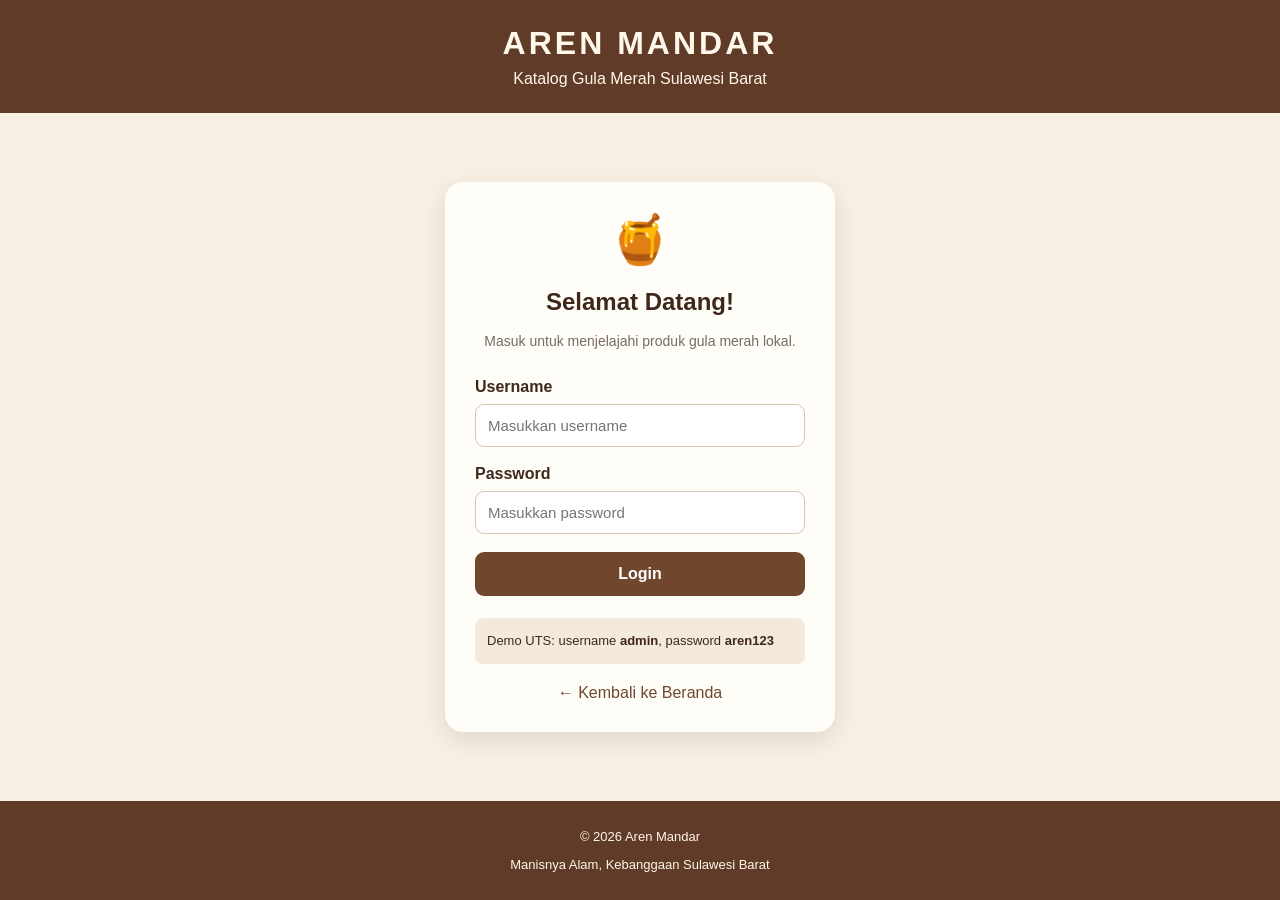
<file: login.html>
<!DOCTYPE html>
<html lang="id">
<head>
  <meta charset="UTF-8">
  <meta name="viewport" content="width=device-width, initial-scale=1.0">
  <title>Login | Aren Mandar</title>
  <link rel="stylesheet" href="css/style.css">
</head>
<body class="login-page">

  <header class="login-header">
    <h1>AREN MANDAR</h1>
    <p>Katalog Gula Merah Sulawesi Barat</p>
  </header>

  <main class="login-container">
    <div class="login-card">
      <div class="login-icon">🍯</div>

      <h2>Selamat Datang!</h2>
      <p class="login-subtitle">
        Masuk untuk menjelajahi produk gula merah lokal.
      </p>

      <form id="loginForm">
        <div class="form-group">
          <label for="username">Username</label>
          <input
            type="text"
            id="username"
            placeholder="Masukkan username"
            autocomplete="username"
            required
          >
        </div>

        <div class="form-group">
          <label for="password">Password</label>
          <input
            type="password"
            id="password"
            placeholder="Masukkan password"
            autocomplete="current-password"
            required
          >
        </div>

        <p id="pesan" role="alert"></p>

        <button type="submit" class="login-button">
          Login
        </button>
      </form>

      <p class="login-demo">
        Demo UTS: username <b>admin</b>,
        password <b>aren123</b>
      </p>

      <a href="index.html" class="back-link">
        ← Kembali ke Beranda
      </a>
    </div>
  </main>

  <footer class="login-footer">
    <p>&copy; 2026 Aren Mandar</p>
    <p>Manisnya Alam, Kebanggaan Sulawesi Barat</p>
  </footer>

  <script src="js/login.js"></script>
</body>
</html>
</file>
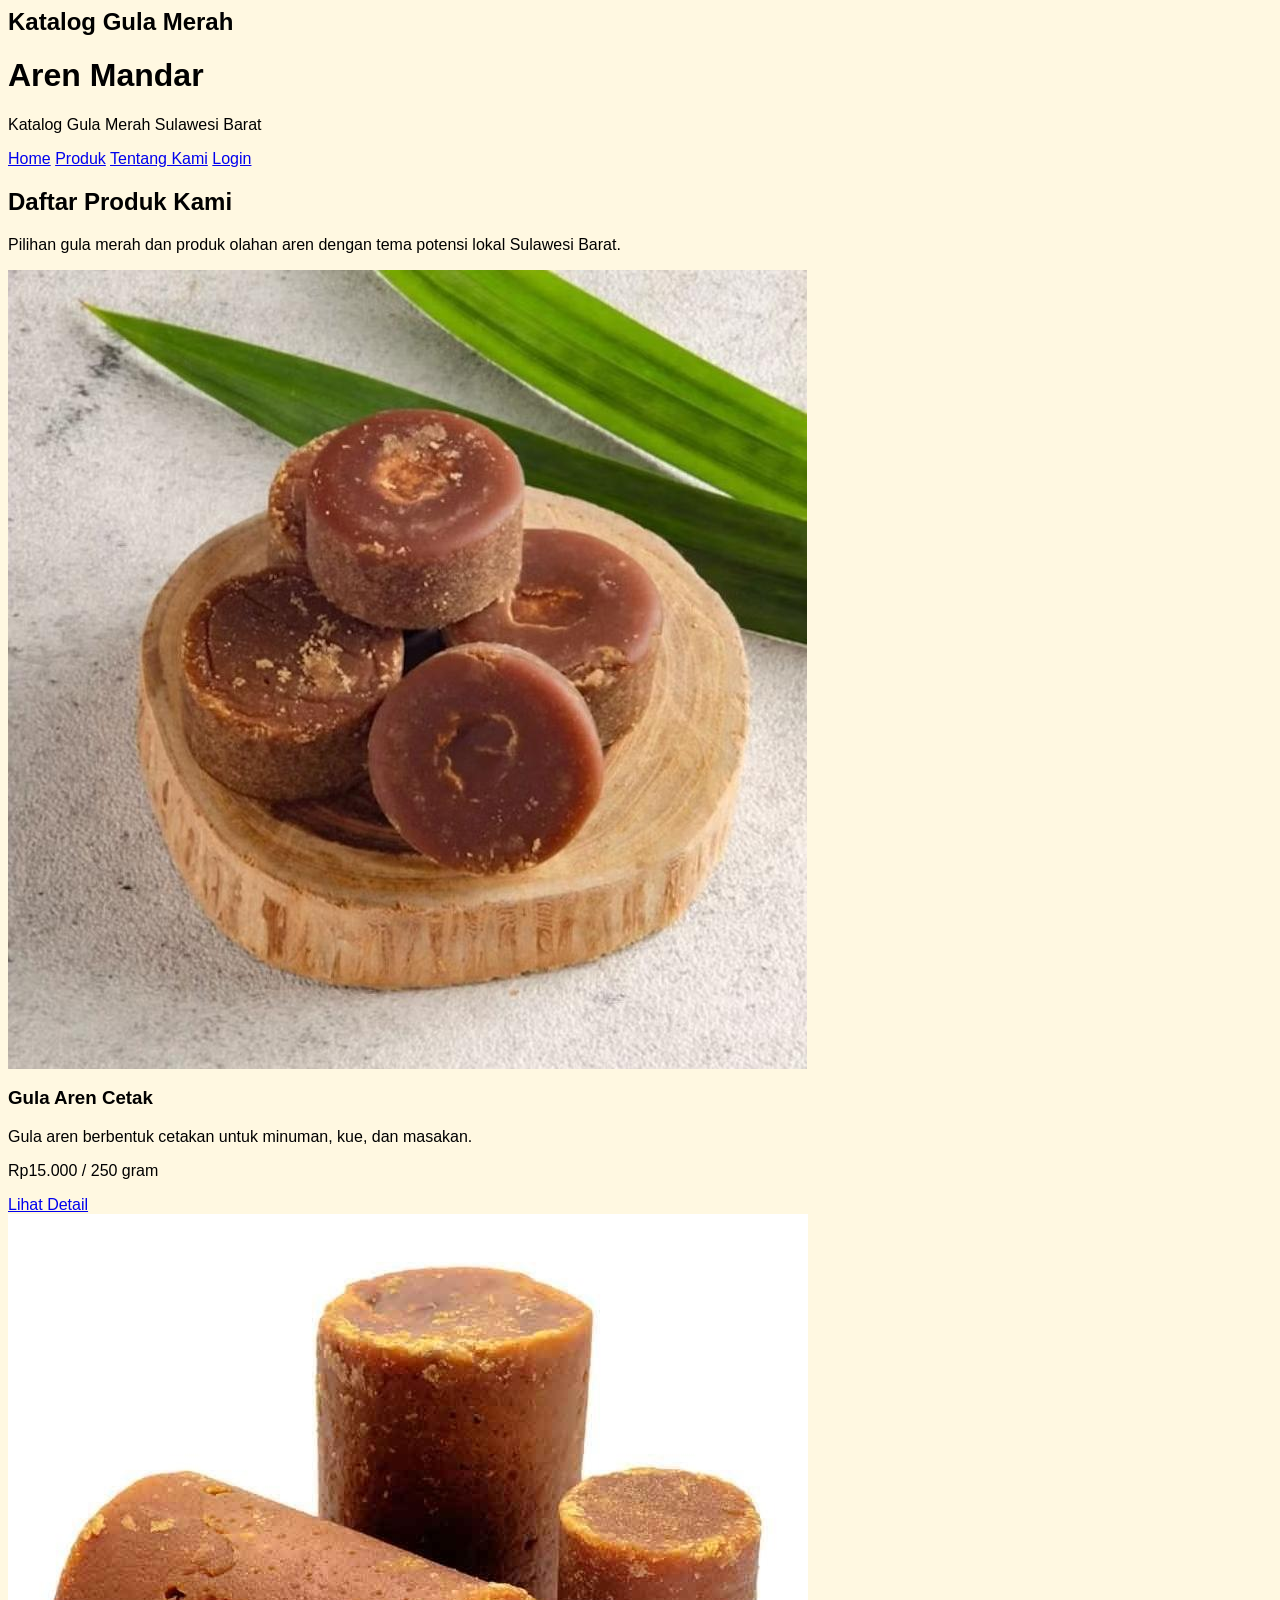
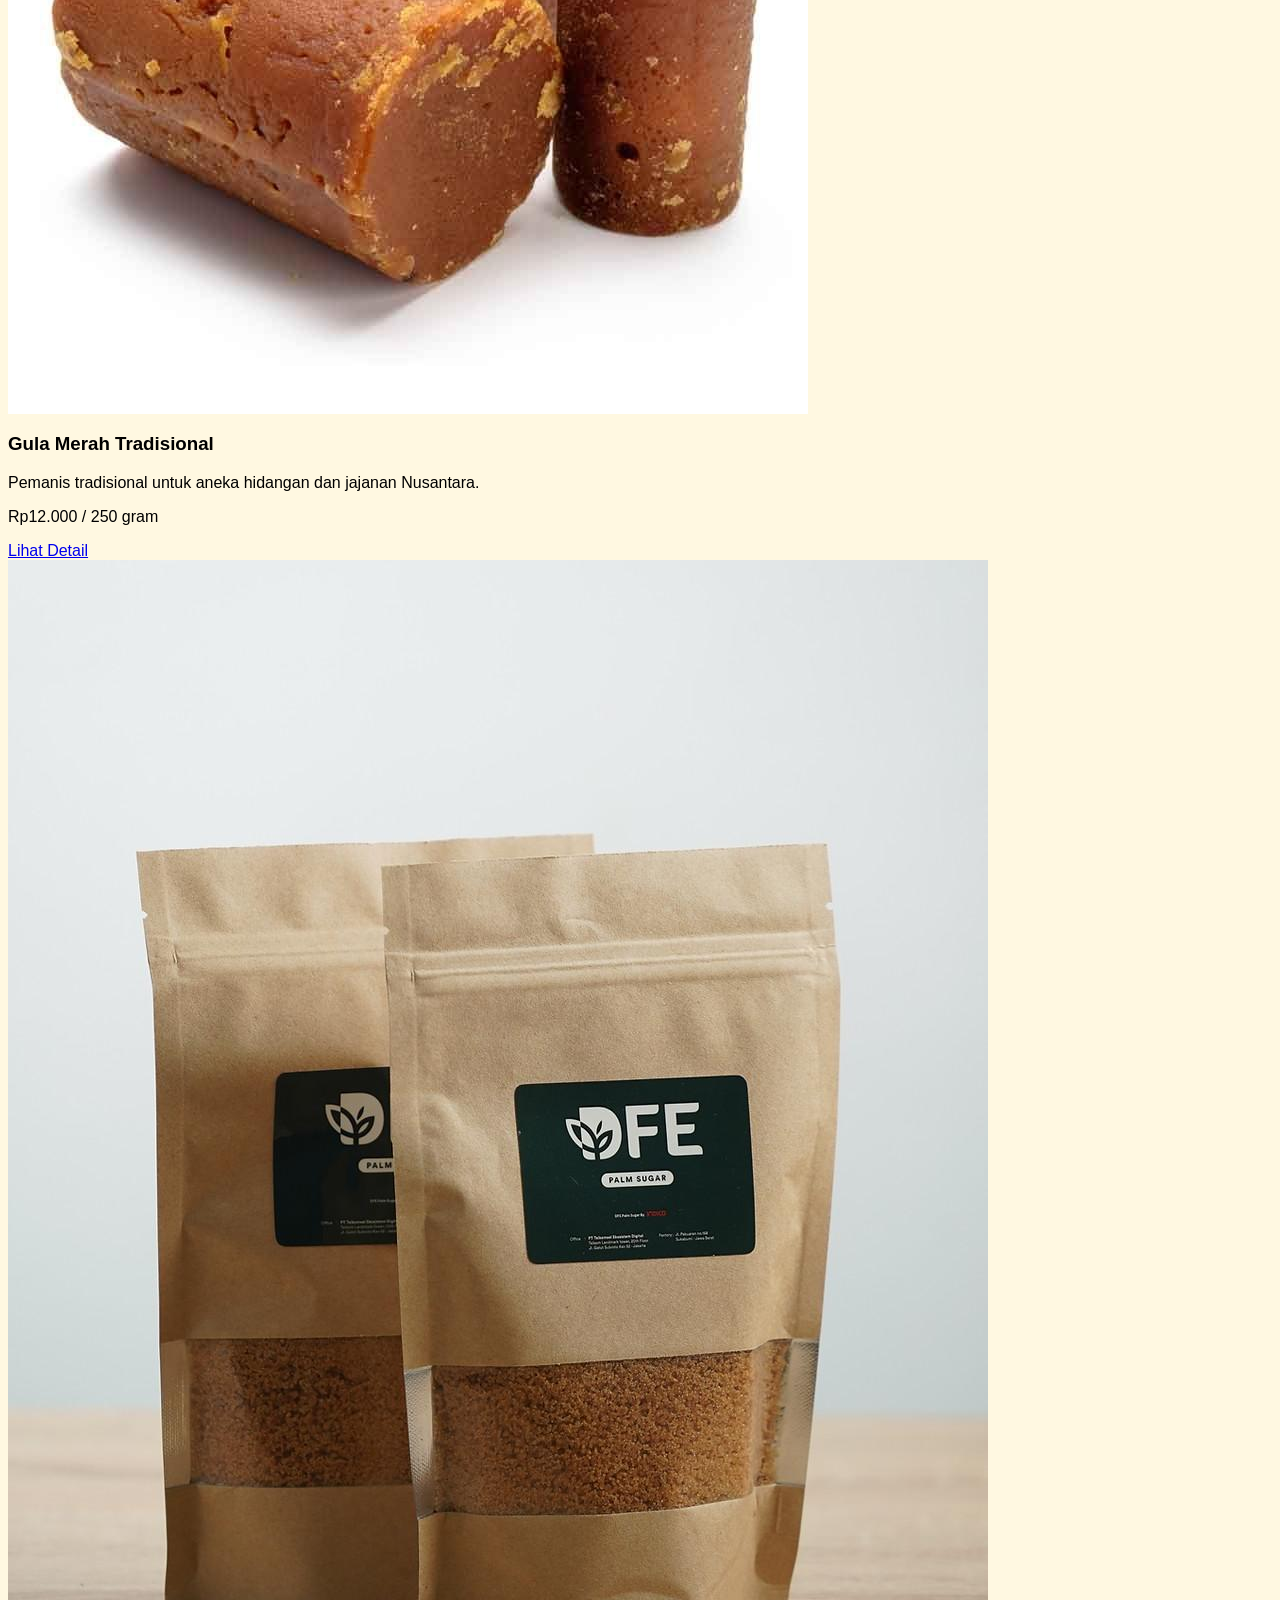
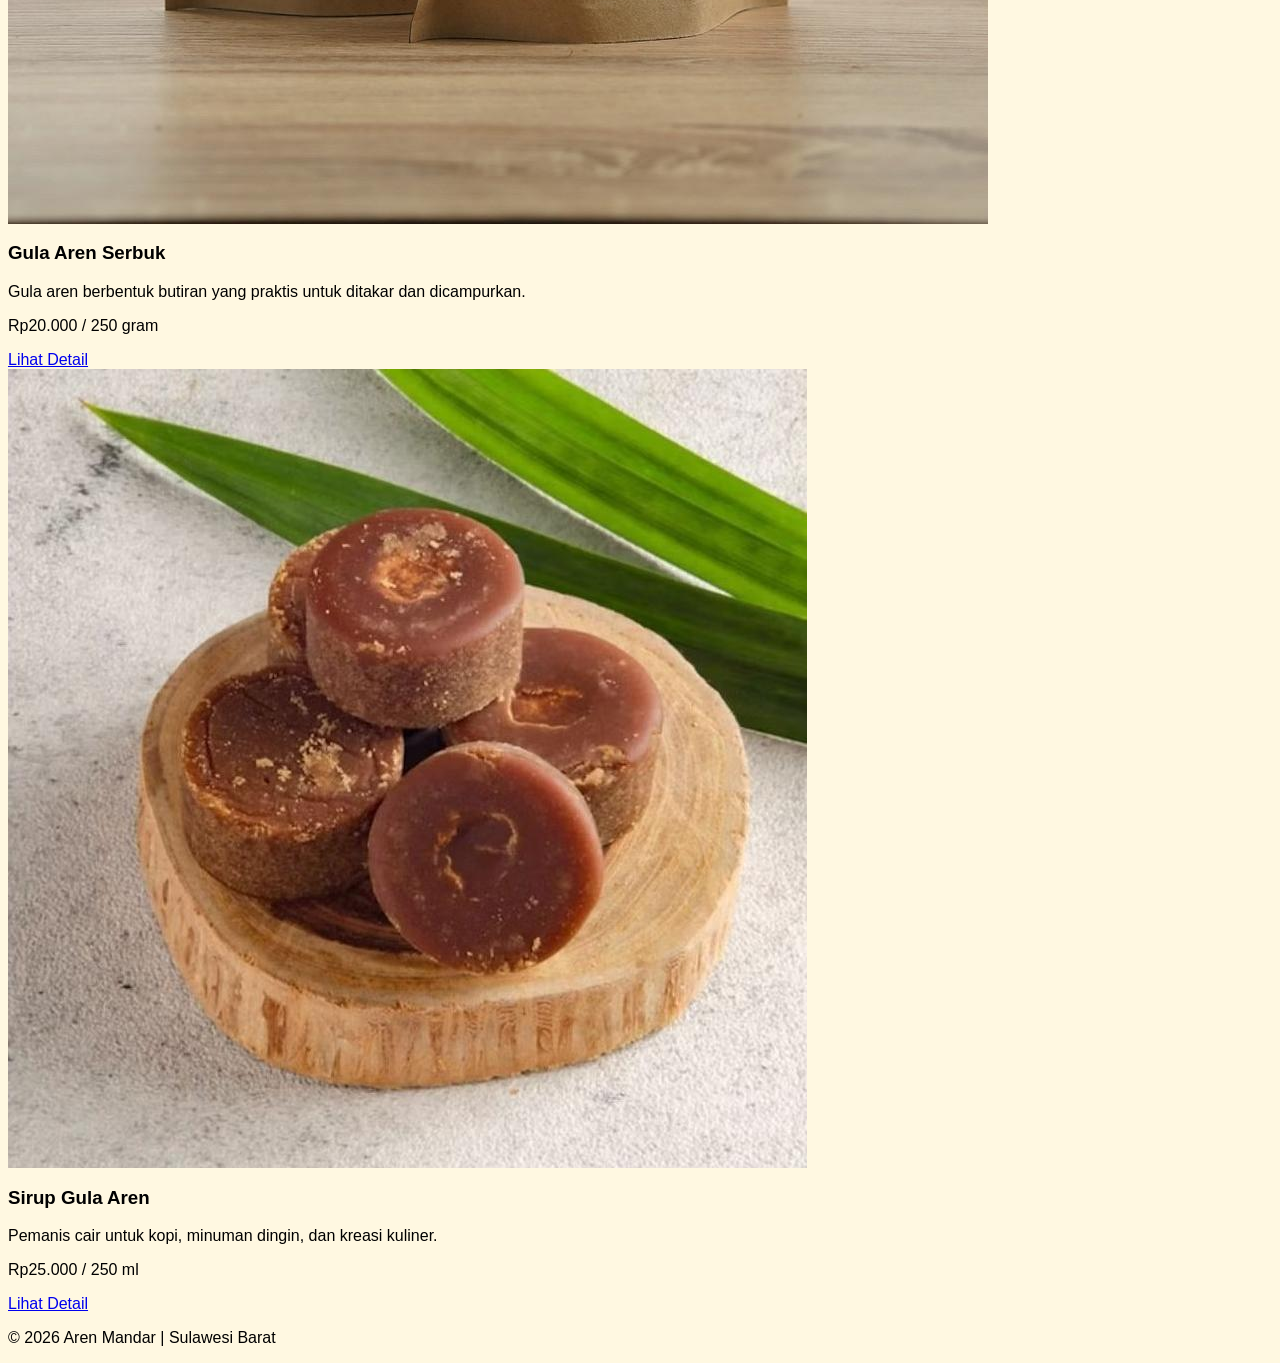
<file: produk.html>
<section class="container my-5" id="daftar-produk">
  <h2 class="text-center mb-4">Katalog Gula Merah</h2>
  <div class="row" id="listProduk"></div>
</section>
<script src="js/data.js"></script>
<script>
  const list = document.getElementById("listProduk");
  produkGula.forEach(p=>{
    list.innerHTML += <div class="col-md-4 mb-4"><div class="card"><img src="${p.gambar}" class="card-img-top"><div class="card-body"><h5>${p.nama}</h5><p>${p.harga}</p><a href="detail.html?id=${p.id}" class="btn btn-gula w-100">Detail Produk</a></div></div></div>;
  });
</script>

<!DOCTYPE html>
<html lang="id">
<head>
  <meta charset="UTF-8">
  <meta name="viewport" content="width=device-width, initial-scale=1.0">
  <title>Daftar Produk | Aren Mandar</title>
  <link rel="stylesheet" href="css/style.css">
</head>
<body>

<header>
  <h1>Aren Mandar</h1>
  <p>Katalog Gula Merah Sulawesi Barat</p>
  <nav>
    <a href="index.html">Home</a>
    <a href="produk.html">Produk</a>
    <a href="tentang.html">Tentang Kami</a>
    <a href="login.html">Login</a>
  </nav>
</header>

<main>
  <h2>Daftar Produk Kami</h2>
  <p>
    Pilihan gula merah dan produk olahan aren
    dengan tema potensi lokal Sulawesi Barat.
  </p>

  <div class="produk-container">

    <article class="produk-card">
      <img src="img/gula-aren.jpg.jpg"
           alt="Gula aren cetak">
      <h3>Gula Aren Cetak</h3>
      <p>Gula aren berbentuk cetakan untuk minuman,
         kue, dan masakan.</p>
      <p class="harga">Rp15.000 / 250 gram</p>
      <a href="detail.html?id=1">Lihat Detail</a>
    </article>

    <article class="produk-card">
      <img src="img/gula-merah.jpg.jpg"
           alt="Gula merah tradisional">
      <h3>Gula Merah Tradisional</h3>
      <p>Pemanis tradisional untuk aneka hidangan
         dan jajanan Nusantara.</p>
      <p class="harga">Rp12.000 / 250 gram</p>
      <a href="detail.html?id=2">Lihat Detail</a>
    </article>

    <article class="produk-card">
      <img src="img/gula-semut.jpg.jpg"
           alt="Gula semut aren">
      <h3>Gula Aren Serbuk</h3>
      <p>Gula aren berbentuk butiran yang praktis
         untuk ditakar dan dicampurkan.</p>
      <p class="harga">Rp20.000 / 250 gram</p>
      <a href="detail.html?id=3">Lihat Detail</a>
    </article>

    <article class="produk-card">
      <img src="img/gula-aren.jpg.jpg"
           alt="Sirup gula aren">
      <h3>Sirup Gula Aren</h3>
      <p>Pemanis cair untuk kopi, minuman dingin,
         dan kreasi kuliner.</p>
      <p class="harga">Rp25.000 / 250 ml</p>
      <a href="detail.html?id=4">Lihat Detail</a>
    </article>

  </div>
</main>

<footer>
  <p>&copy; 2026 Aren Mandar | Sulawesi Barat</p>
</footer>

</body>
</html>
</file>
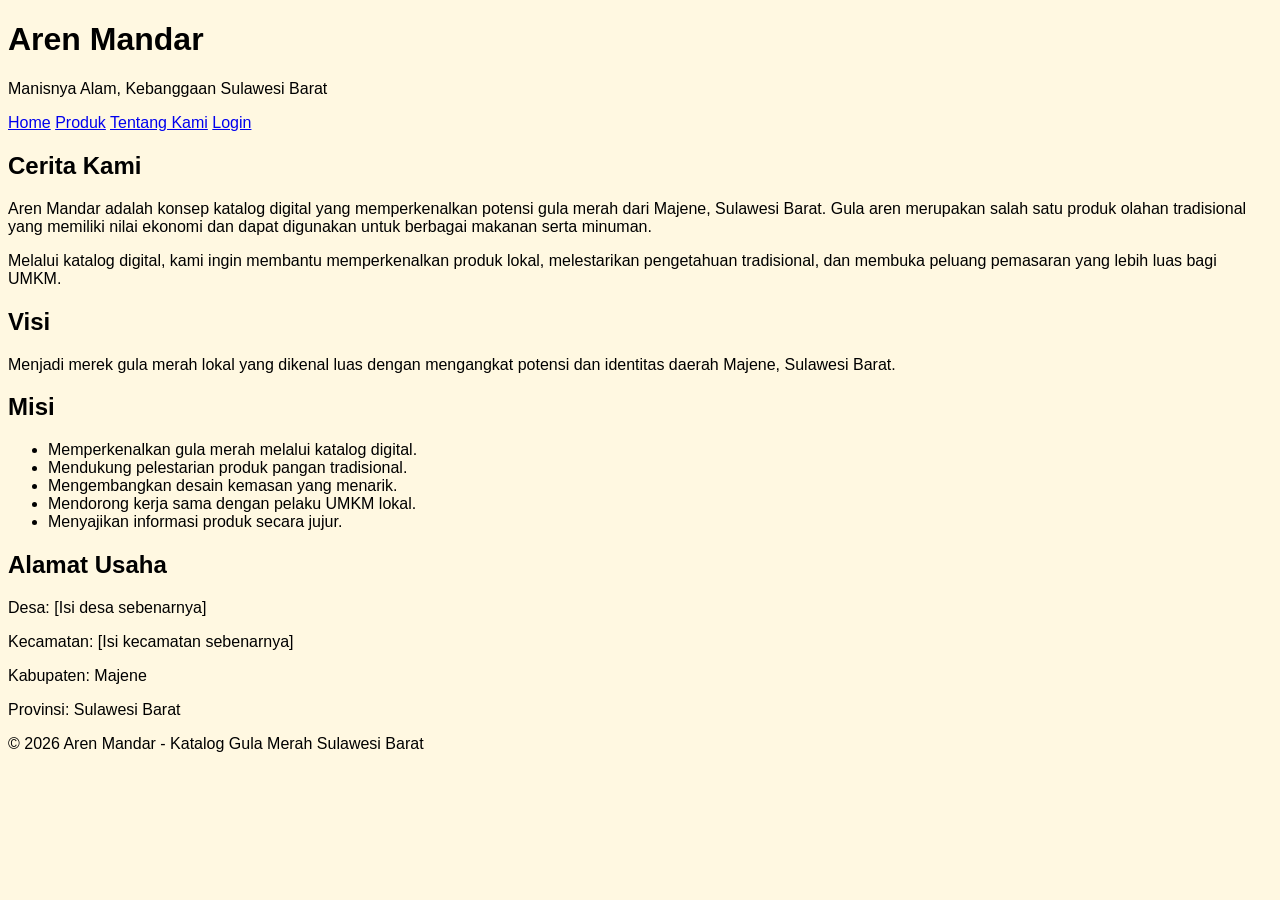
<file: tentang.html>
<!DOCTYPE html>
<html lang="id">
<head>
  <meta charset="UTF-8">
  <meta name="viewport" content="width=device-width, initial-scale=1.0">
  <title>Tentang Kami | Aren Mandar</title>
  <link rel="stylesheet" href="css/style.css">
</head>
<body>

  <header>
    <h1>Aren Mandar</h1>
    <p>Manisnya Alam, Kebanggaan Sulawesi Barat</p>

    <nav>
      <a href="index.html">Home</a>
      <a href="produk.html">Produk</a>
      <a href="tentang.html">Tentang Kami</a>
      <a href="login.html">Login</a>
    </nav>
  </header>

  <main>
    <section>
      <h2>Cerita Kami</h2>
      <p>
        Aren Mandar adalah konsep katalog digital yang
        memperkenalkan potensi gula merah dari Majene,
        Sulawesi Barat. Gula aren merupakan salah satu
        produk olahan tradisional yang memiliki nilai
        ekonomi dan dapat digunakan untuk berbagai
        makanan serta minuman.
      </p>
      <p>
        Melalui katalog digital, kami ingin membantu
        memperkenalkan produk lokal, melestarikan
        pengetahuan tradisional, dan membuka peluang
        pemasaran yang lebih luas bagi UMKM.
      </p>
    </section>

    <section>
      <h2>Visi</h2>
      <p>
        Menjadi merek gula merah lokal yang dikenal
        luas dengan mengangkat potensi dan identitas
        daerah Majene, Sulawesi Barat.
      </p>
    </section>

    <section>
      <h2>Misi</h2>
      <ul>
        <li>Memperkenalkan gula merah melalui katalog digital.</li>
        <li>Mendukung pelestarian produk pangan tradisional.</li>
        <li>Mengembangkan desain kemasan yang menarik.</li>
        <li>Mendorong kerja sama dengan pelaku UMKM lokal.</li>
        <li>Menyajikan informasi produk secara jujur.</li>
      </ul>
    </section>

    <section>
      <h2>Alamat Usaha</h2>
      <p>Desa: [Isi desa sebenarnya]</p>
      <p>Kecamatan: [Isi kecamatan sebenarnya]</p>
      <p>Kabupaten: Majene</p>
      <p>Provinsi: Sulawesi Barat</p>
    </section>
  </main>

  <footer>
    <p>&copy; 2026 Aren Mandar - Katalog Gula Merah Sulawesi Barat</p>
  </footer>

</body>
</html>
</file>
<file: css/style.css>
:root{ --coklat:#5D4037; --krem:#FFF8E1; --merah-gula:#A52A2A; }
body{ font-family:'Poppins',sans-serif; background:var(--krem); }
.navbar{ background:var(--coklat) !important; }
.hero{ background:linear-gradient(rgba(0,0,0,.6), rgba(0,0,0,.6)), url('../img/gula.jpg'); background-size:cover; color:white; padding:100px 0; }
.card:hover{ transform:translateY(-5px); transition:.3s; box-shadow:0 10px 20px rgba(0,0,0,.2); }
.btn-gula{ background:var(--merah-gula); color:white; }
.btn-gula:hover{ background:var(--coklat); color:white; }


/* PRODUK UNGGULAN */
.judul-produk {
  color: #603b27;
  font-weight: 700;
  margin-bottom: 10px;
}

.kartu-produk {
  border: none;
  border-radius: 14px;
  overflow: hidden;
  box-shadow: 0 4px 15px rgba(60, 35, 20, 0.12);
  transition: transform 0.3s ease;
}

.kartu-produk:hover {
  transform: translateY(-5px);
}

.gambar-produk {
  width: 100%;
  height: 210px;
  object-fit: cover;
}

.kartu-produk .card-title {
  color: #603b27;
  font-weight: 700;
}

.kartu-produk .card-text {
  color: #6c625b;
  font-size: 14px;
  min-height: 65px;
}

.btn-gula {
  background-color: #70472d;
  color: white;
  border: none;
}

.btn-gula:hover {
  background-color: #4e301e;
  color: white;
}


/* LOGIN AREN MANDAR */
.login-page {
  margin: 0;
  min-height: 100vh;
  display: flex;
  flex-direction: column;
  background: #f7f0e5;
  color: #3e281b;
  font-family: Arial, sans-serif;
}

.login-header {
  text-align: center;
  padding: 25px 15px;
  background: #603b27;
  color: #fff7e9;
}

.login-header h1 {
  margin: 0 0 8px;
  letter-spacing: 3px;
}

.login-header p {
  margin: 0;
}

.login-container {
  flex: 1;
  display: flex;
  justify-content: center;
  align-items: center;
  padding: 35px 16px;
}

.login-card {
  width: 100%;
  max-width: 390px;
  padding: 30px;
  box-sizing: border-box;
  border-radius: 18px;
  background: #fffdf8;
  box-shadow: 0 8px 25px #4a2b1b20;
}

.login-icon {
  font-size: 48px;
  text-align: center;
}

.login-card h2 {
  text-align: center;
  margin-bottom: 10px;
}

.login-subtitle {
  text-align: center;
  color: #796b60;
  line-height: 1.6;
  font-size: 14px;
  margin-bottom: 25px;
}

.form-group {
  margin-bottom: 18px;
}

.form-group label {
  display: block;
  font-weight: bold;
  margin-bottom: 8px;
}

.form-group input {
  width: 100%;
  padding: 12px;
  box-sizing: border-box;
  border: 1px solid #d7c7b6;
  border-radius: 9px;
  background: #fff;
  font-size: 15px;
}

.form-group input:focus {
  outline: 2px solid #a97843;
  border-color: #a97843;
}

.login-button {
  width: 100%;
  padding: 13px;
  border: none;
  border-radius: 9px;
  background: #70472d;
  color: white;
  font-size: 16px;
  font-weight: bold;
  cursor: pointer;
}

.login-button:hover {
  background: #4e301e;
}

#pesan {
  font-size: 14px;
  line-height: 1.5;
}

.pesan-sukses {
  color: #23763a;
}

.pesan-error {
  color: #b42318;
}

.login-demo {
  margin-top: 22px;
  padding: 12px;
  border-radius: 8px;
  background: #f4eadb;
  font-size: 13px;
  line-height: 1.7;
}

.back-link {
  display: block;
  text-align: center;
  margin-top: 20px;
  color: #70472d;
  text-decoration: none;
}

.back-link:hover {
  text-decoration: underline;
}

.login-footer {
  text-align: center;
  padding: 15px;
  background: #603b27;
  color: #fff7e9;
  font-size: 13px;
}
</file>
